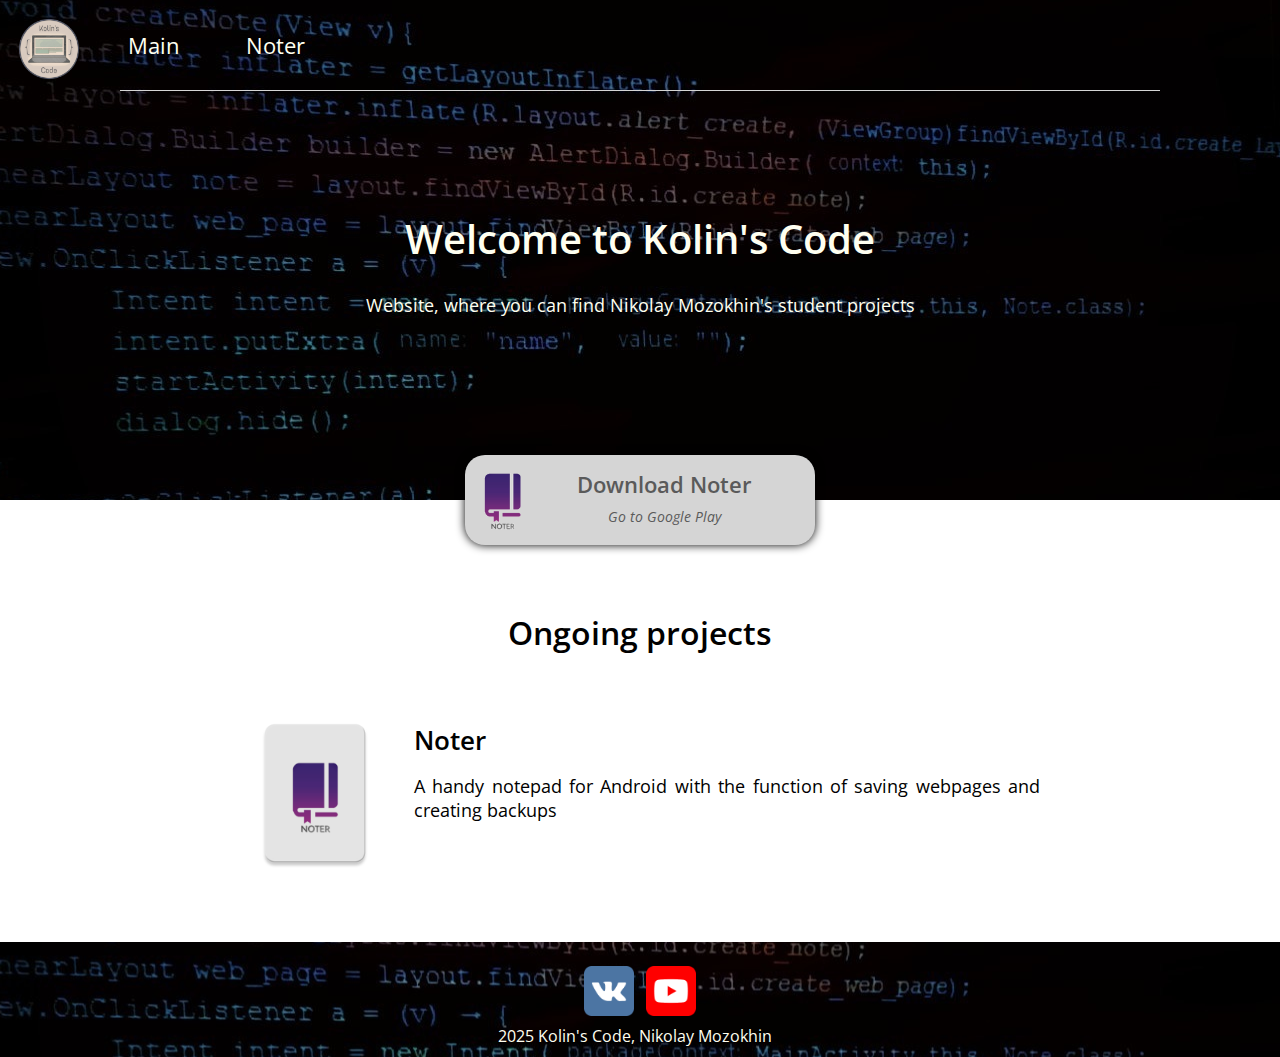
<file: en/index.html>
<!DOCTYPE html>
<html>
    <head>
        <link rel="stylesheet" href="style.css">
    	<link href="https://fonts.googleapis.com/css?family=Open+Sans:400,400i,600&display=swap" rel="stylesheet">
        <meta name="viewport" content="width=device-width, initial-scale=1.0">
        <meta name="keywords" content="Nikolay Mozokhin, IDeas Factory, Kolins code, Noter, notepad for android">
        <meta name="description" content="Website, where you can find Nikolay Mozokhin's student projects including Noter — notepad for Android, whicn can save webpages">
        <link rel="apple-touch-icon" sizes="192x192" href="images/logo.png">
        <link rel="icon" type="image/png" sizes="192x192" href="images/logo.png">
        <title>Kolin's Code</title>
    </head>
    <body>
        <div class="wrapper">
            <div class="code">
                <div class="logo">
                    <img src="images/logo.png">
                    <ul>
                   
                        <li><a href="">Main</a></li>
                        <li><a href="noter">Noter</a></li>
                    </ul>
                </div>
                
                <hr>
                <div class="name">
                    <h1>Welcome to Kolin's Code</h1>
                    Website, where you can find Nikolay Mozokhin's student projects
                </div>
                <div class="empty_space"></div>
            </div>
           
            <div class="main_projects">
            <a href="https://play.google.com/store/apps/details?id=com.kolinscode.noter">
               <img src="images/noter_part.png">
                <div class="main_projects_text">
                	 <h2>Download Noter</h2>
                     Go to Google Play
                </div>
            </a>
            </div>

            <h1>Ongoing projects</h1>
            <ul>
                
                <li>
                    <a href="noter">
                    <div class="news closed left active">
                        <img class="noter" src="images/noter_square.png">
                        <h3>Noter</h3>
                        <p>A handy notepad for Android with the function of saving webpages and creating backups</p>
                    </div>
                    </a>
                </li>
            </ul>
            
            
            
        </div>
        <div class="down_bar">
            <a href="https://vk.com/kolins_code"><img src="images/vk.png"></a>
            <a href="https://www.youtube.com/channel/UCU5Wnc-Eer6VX80_P9U742A"><img src="images/youtube.png"></a>
            <br>
            2025
            Kolin's Code, Nikolay Mozokhin <div style="width: 6px; display:inline-block"></div>
            <!---<a href="/" style="color: white; text-decoration: underline;">RU</a>-->
        </div>
    </body>
</html>
</file>
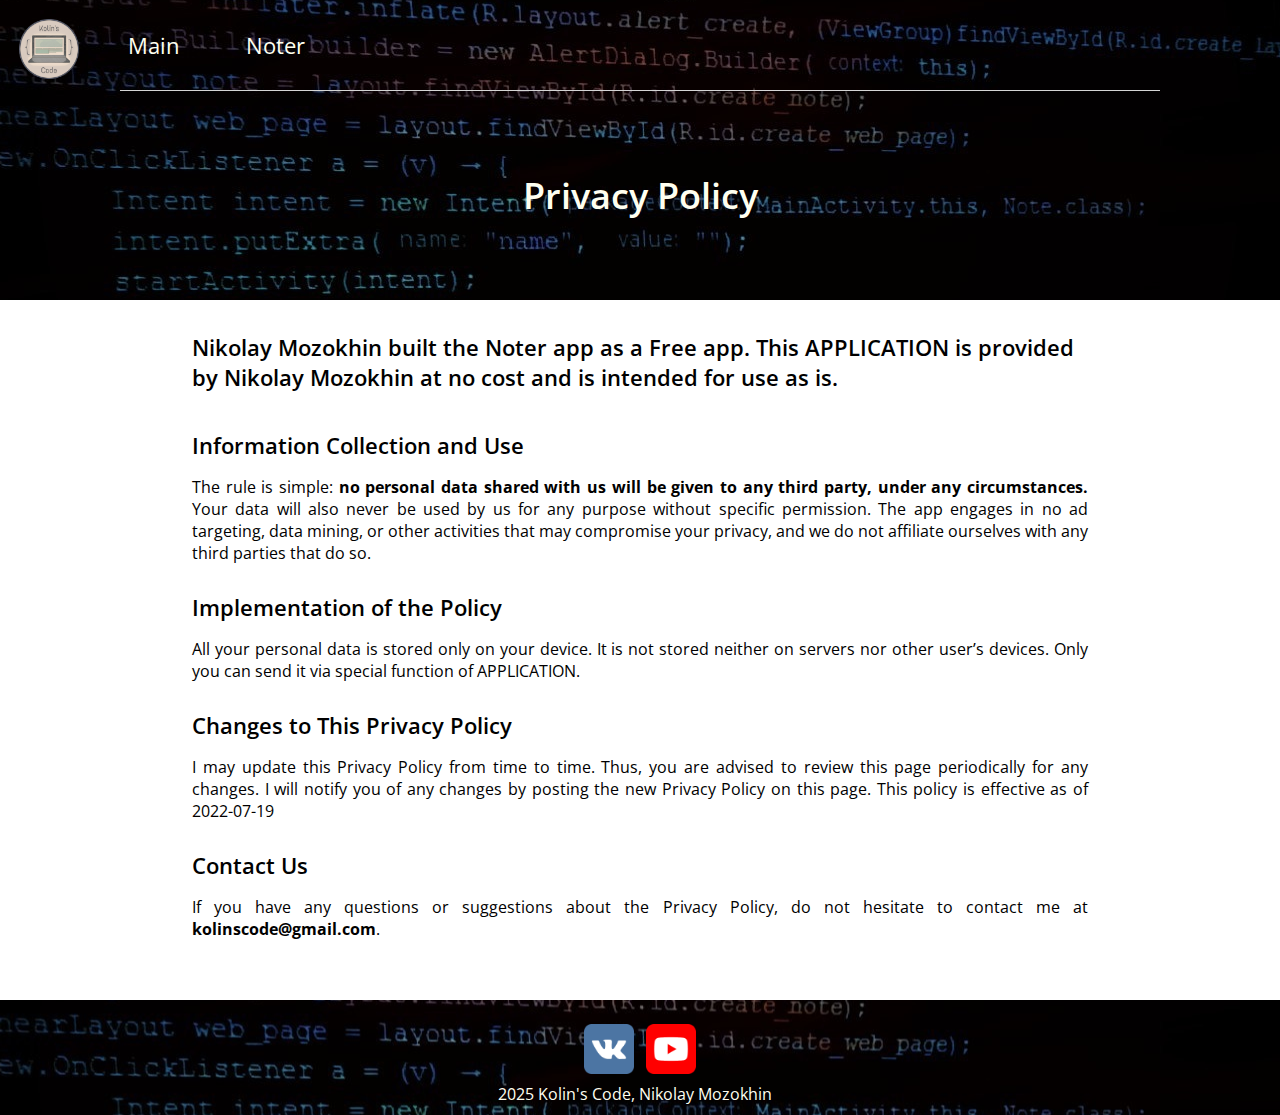
<file: en/noter/policy/index.html>
<!DOCTYPE html>
<html>
    <head>
        
        <link rel="stylesheet" href="/en/styles/news_style.css">
    	<link href="https://fonts.googleapis.com/css?family=Open+Sans:400,400i,600&display=swap" rel="stylesheet">
        <meta name="viewport" content="width=device-width, initial-scale=1.0">
        <title>Privacy Policy — Kolin's Code</title>
        <link rel="apple-touch-icon" sizes="192x192" href="/en/images/logo.png">
        <link rel="icon" type="image/png" sizes="192x192" href="/en/images/logo.png">
    </head>
    <body>
    
        <div class="wrapper">
        <div class="content">
            <div class="code">
                <div class="logo">
                    <img src="/en/images/logo.png">
                
                    <ul>
                   
                   <li><a href="/en">Main</a></li>
                   <li><a href="/en/noter">Noter</a></li>
               </ul>
                </div>
                <hr>
                <div class="name">
                    <h1>Privacy Policy</h1>
                </div>
            </div>
           
            <h3>Nikolay Mozokhin built the Noter app as a Free app. This APPLICATION is provided by Nikolay Mozokhin at no cost and is intended for use as is.</h3>
            <br>
            <h3>Information Collection and Use</h3>
            
            <p>The rule is simple: <b>no personal data shared with us will be given to any third party, under any circumstances.</b> Your data will also never be used by us for any purpose without specific permission.
            The app engages in no ad targeting, data mining, or other activities that may compromise your privacy, and we do not affiliate ourselves with any third parties that do so.</p>
            <h3>Implementation of the Policy</h3>
            
            <p>All your personal data is stored only on your device. It is not stored neither on servers nor other user’s devices. Only you can send it via special function of APPLICATION.</p>
            
            <h3>Changes to This Privacy Policy</h3>
            <p>I may update this Privacy Policy from time to time. Thus, you are advised to review this page periodically for any changes. I will notify you of any changes by posting the new Privacy Policy on this page.
            This policy is effective as of 2022-07-19</p>
            <h3>Contact Us</h3>
            <p>If you have any questions or suggestions about the Privacy Policy, do not hesitate to contact me at <b>kolinscode@gmail.com</b>.</p>

            
        </div>
        
        <div class="down_bar">
            <a href="https://vk.com/kolins_code"><img src="/en/images/vk.png"></a>
            <a href="https://www.youtube.com/channel/UCU5Wnc-Eer6VX80_P9U742A"><img src="/en/images/youtube.png"></a>
            <br>
            2025 
            Kolin's Code, Nikolay Mozokhin <div style="width: 6px; display:inline-block"></div>
            <!---<a href="/" style="color: white; text-decoration: underline;">RU</a>-->
        </div>
        </div>
        <script src="https://code.jquery.com/jquery-3.5.1.slim.min.js" integrity="sha384-DfXdz2htPH0lsSSs5nCTpuj/zy4C+OGpamoFVy38MVBnE+IbbVYUew+OrCXaRkfj" crossorigin="anonymous"></script>
        <script src="https://cdn.jsdelivr.net/npm/popper.js@1.16.0/dist/umd/popper.min.js" integrity="sha384-Q6E9RHvbIyZFJoft+2mJbHaEWldlvI9IOYy5n3zV9zzTtmI3UksdQRVvoxMfooAo" crossorigin="anonymous"></script>
        <script src="https://stackpath.bootstrapcdn.com/bootstrap/4.5.0/js/bootstrap.min.js" integrity="sha384-OgVRvuATP1z7JjHLkuOU7Xw704+h835Lr+6QL9UvYjZE3Ipu6Tp75j7Bh/kR0JKI" crossorigin="anonymous"></script>
    </body>
</html>
</file>
<file: en/style.css>
﻿
body{
    margin: 0;
    padding: 0;
    font-family: 'Open Sans', sans-serif;
    text-align: center;
}
.logo img{
    float: left;
}
.code{
    background: black;
    background-image: url(/en/images/code.jpg);
    width: auto;
    background-position: center;
    background-repeat: no-repeat;
    color: ivory;
    height: 55%;
    display: flex;
    flex-direction: column;
}
ul{
    list-style-type: none;
    overflow: hidden;
    color: ivory;
    margin: 0;
}
.code ul{
    text-align: left;
}
.code li {
    display: inline;
}

hr{
    padding: 0;
    background-color: #D5D5D5;
    border: none;
    height: 1px;
    float: none;
}
h1{
    font-weight: 600;
}
.name{
    color: ivory;
    text-align: center;
    margin: 0 16px;
    flex-grow: 1;
    display: flex;
    flex-direction: column;
    justify-content: center;
}
.main_projects{
    background-color: #D5D5D5;
    position: relative;
    margin: auto;
    border-radius: 20px;
    box-shadow: 0 0 10px black;
      
}
.main_projects a{
    color: #5a5a5a;
    height: 100%;
    width: 100%;
    position: absolute;
    right: 0;
}
.main_projects img{
    height: 80%;
    margin: 10px 0 4px 8px;
    width: auto;
    float: left;
   
}
.main_projects_text {
    height: 85%;
    position: absolute;
    top: 15%;
    /*width: 70%;*/
    font-style: italic;
}
h2 {
    margin: 0 0 8px 0;
    font-size: 22px;
    font-style: normal;
    font-weight: 600;
}
img {
    margin: 4px;
}
h3{
    margin: 8px;
    font-weight: 600;
}
.project{
    float: left;
    text-align: center;
    margin: 0 5%;
    color: black;
}

.news{
    text-align: justify;
    color: black;
    padding: 8px 0;
}
.news_text{
    position: relative;
}

   
.down_bar{
    background: black;
    background-image: url(/en/images/code.jpg);
    width: auto;
    background-position: center;
    background-repeat: no-repeat;
    padding: 20px 0 10px 0;
    color: ivory;
    margin: 32px 0 0 0;
}
a {
    color: black;
    text-decoration: underline;
    position: relative;
    
}
li a{
    text-decoration: none;
    color: ivory;
}
p a{
    color: black;
    text-decoration: underline;
}
h3{
        margin: 8px 0;
}
.in{
    top: 8px;
}
.closed{
    display: inline-block;
}
li a:hover{
    text-decoration: underline;
}
@media all and (min-width: 700px){
    
    body{
         font-size: 16px;
    }
    
    .code{
        min-height: 500px;
        font-size: 18px;
    }
   
    ul{
        font-size: 22px;
        padding: 30px 0px 30px;
     }
   .logo img{
        height: 60px;
        padding: 15px 15px 4px;
    }
    .empty_space{
        height: 90px;
    }
    .code h1{
        font-size: 40px;
    }
    
    .code li{
        padding: 30px;
    }
    
    hr {
        margin: 0 120px;
    }
    
    .main_projects{
        height: 90px;
        width: 350px;
        top: -45px;
    }
    h2 {
        margin: 0 0 8px 0;
        font-size: 22px;
    }
    
    .main_projects_text{
        font-size: 14px;
        left: 32%;
    }
    
    h1{
        font-size: 32px;
    }
    img {
        height: 120px;
    }
    h3 {
        font-size: 22px;
    }
    .project{
        font-size: 16px;
        width: 23%;
    }
    .project.center{
        width: 24%;
        margin: 0 38%;
    }
    /*.project.cll{
        width: 24%;
        margin: 0 9% 0 17%;
    }
    .project.clr{
        width: 24%;
        margin: 0 17% 0 9%;
    }*/
   .news{
        width: 70%;
        clear: left;
        font-size: 16px;
        margin: 0 15%;
        
   }
   .news.active {
       /*min-width: 70%;*/
       width: 800px;
       font-size: 18px;
   }
   .news.active h3{
       font-size: 26px;
   }
   .news.active img {
       height: 150px;
   }
   .news img{
        width: 320px;
        height: 180px;
        object-fit: cover;
        float: left;
        margin: 4px 10px 4px 0;
   }
   .news_text{
        min-height: 180px;
    }
    .closed{
        width: 600px;
        margin: 0 auto;
    }
    .right{
        margin: 32px 0 0;
    }
    .closed img{
        height: 120px;
        margin: 4px 24px 4px 0;
        width: auto;
    }
    .right img{
        float: right;
        margin: 4px 0 4px 24px;
    }
    
   .down_bar img{
        height: 50px;
    }
    p{
        margin: 16px 0 28px;
    }
    .news p{
        margin: 16px 0 8px;
    }
}

@media all and (max-width: 700px){
    
    body{
        font-size: 14px;
    }
    
    .code{
        min-height: 350px;
    }
    ul{
        font-size: 14px;
        padding: 13px 0px 13px;
    }
   .logo img{
        height: 30px;
        width: auto;
        padding: 5px 5px 0;
    }
    .empty_space{
        height: 45px;
    }
    
    .code h1{
        font-size: 26px;
    }
    .code li{
        padding: 10px;
    }
    hr{
        margin: 0 55px;
    }
    .main_projects{
        height: 70px;
        width: 260px;
        top: -35px;
    }
    h2 {
        margin: 0 0 4px 0;
        font-size: 16px;
    }
    .main_projects_text{
        font-size: 12px;
        left: 31%;
    }
    
    h1{
        font-size: 26px;
    }
    img {
        width: 40%;
    }
    h3{
        font-size: 16px;
    }
    .project{
        margin: 0 5% 20px;
        font-size: 14px;
        width: 90%;
    }
    .project p{
        text-align: justify;
    }
    
    .news{
        width: 90%;
        font-size: 14px;
        margin: 8px 5%
   }
   .news img{
       width: 100%;
       height: auto;
       margin: 4px 0;
   }
   .closed {
       text-align: center;
   }
   .closed img{
       width: 40%;
   }
   .closed p{
       text-align: justify;
   }
   .down_bar img{
        width: 40px;
        
    }
    p{
        margin: 8px 0 20px;
    }
   
}
</file>
<file: en/styles/news_style.css>
html, body{
    margin: 0;
    padding: 0;
    font-family: 'Open Sans', sans-serif;
    text-align: center;
    height: 100%;
    line-height: normal;
}
.wrapper{
    display: flex;
    flex-direction: column;
    min-height: 100%;
}
.content{
    flex: 1 0 auto;
}
.logo img{
    float: left;
    box-sizing: content-box;
}
.photo{
    cursor: zoom-in;
}
.code{
    background: black;
    background-image: url(/en/images/code.jpg);
    width: auto;
    background-position: center;
    background-repeat: no-repeat;
    color: ivory;
    text-align: center;
    height: 35%;
    position: static;  
    margin: 0 0 32px 0;
    display: flex;
    flex-direction: column;
}
ul{
    list-style-type: none;
    overflow: hidden;
    color: ivory;
    margin: 0;
    text-align: left;
}
.code li {
    display: inline;
}

hr{
    padding: 0;
    background-color: #D5D5D5;
    border: none;
    height: 1px;
    float: none;
}
h1{
    font-weight: 600;
}
.name{
    position: relative;
    top: 20%;
    color: ivory;
    text-align: center;
    margin: 0 16px;
    flex-grow: 1;
    display: flex;
    justify-content: center;
    flex-direction: column;
}
img {
    margin: 4px;
}
h3{
    /*margin: 8px;*/
    font-weight: 600;
    text-align: left;
}
p {
    text-align: justify;
    color: black;
}
   
.down_bar{
    background: black;
    background-image: url(/en/images/code.jpg);
    width: auto;
    background-position: center;
    background-repeat: no-repeat;
    padding: 20px 0 10px 0;
    color: ivory;
    margin: 32px 0 0 0;
    flex: 0 0 auto;
}
a{
    text-decoration: none;
    color: ivory;
}
p a{
    text-decoration: underline;
    color: black;
}
li a:hover{
    text-decoration: underline;
    color: ivory;
}
.carousel-control-prev-icon {
    background-image: url("data:image/svg+xml,%3csvg xmlns='http://www.w3.org/2000/svg' fill='%235a5a5a' width='8' height='8' viewBox='0 0 8 8'%3e%3cpath d='M5.25 0l-4 4 4 4 1.5-1.5L4.25 4l2.5-2.5L5.25 0z'/%3e%3c/svg%3e");
}
.carousel-control-next-icon {
    background-image: url("data:image/svg+xml,%3csvg xmlns='http://www.w3.org/2000/svg' fill='%235a5a5a' width='8' height='8' viewBox='0 0 8 8'%3e%3cpath d='M2.75 0l-1.5 1.5L3.75 4l-2.5 2.5L2.75 8l4-4-4-4z'/%3e%3c/svg%3e");
}
.carousel img{
    cursor: zoom-in;
}
a img{
    cursor: zoom-in;
}
@media all and (min-width: 700px){
    
    body{
         font-size: 16px;
    }
    p{
        width: 70%;
        font-size: 16px;
        margin: 16px 15% 28px;
    }
   
    .par{
        margin: 16px 15%;
    }
    .code{
        min-height: 300px;
    }
   
    ul{
        font-size: 22px;
        padding: 30px 0px 30px;
     }
   .logo img{
        height: 60px;
        padding: 15px 15px 4px;
    }
    .code h1{
        font-size: 36px;
    }
    
    .code li{
        padding: 30px;
    }
    
    hr {
        margin: 0 120px;
    }
    
    h1{
        font-size: 32px;
    }
    img {
        height: 240px;
    }
    .carousel img {
        height: 500px;
    }
    h3 {
        font-size: 22px;
        margin: 8px 15%;
    }
    .carousel{
        width: 70%;
        margin: 16px 15% 0;
    }
    .vk{
        width: 450px !important;
        margin: 0 auto;
    }
    .youtube{
        height: 281px;
        width: 500px;
    }
    
   .down_bar img{
        height: 50px;
    }
}

@media all and (max-width: 700px){
    
    body{
        font-size: 14px;
    }
    
    .code{
        min-height: 200px;
    }
    ul{
        font-size: 14px;
        padding: 13px 0px 13px;
    }
   .logo img{
        height: 30px;
        padding: 5px 5px 0;
        width: auto;
    }
    
    .code h1{
        font-size: 26px;
    }
    .code li{
        padding: 10px;
    }
    hr{
        margin: 0 55px;
    }
    
    h1{
        font-size: 22px;
    }
   
    img {
        width: 90%;
        height: auto;
    }
    .carousel img {
        width: 70%;
        height: auto;
    }
    h3{
        font-size: 16px;
        margin: 8px 5%;
    }
    p {
        width: 90%;
        font-size: 14px;
        margin: 8px 5% 20px;
    }
    .par{
        margin: 8px 5%;
    }
    .carousel{
        width: 90%;
        margin: 8px 5% 0;
    }
    .vk{
        width: 90% !important;
        margin: 0 5%;
    }
    .youtube{
        width: 90%;
        height: 48vw;
    }
   .down_bar img{
        height: 40px;
        width: auto;
    }
   
}
</file>
